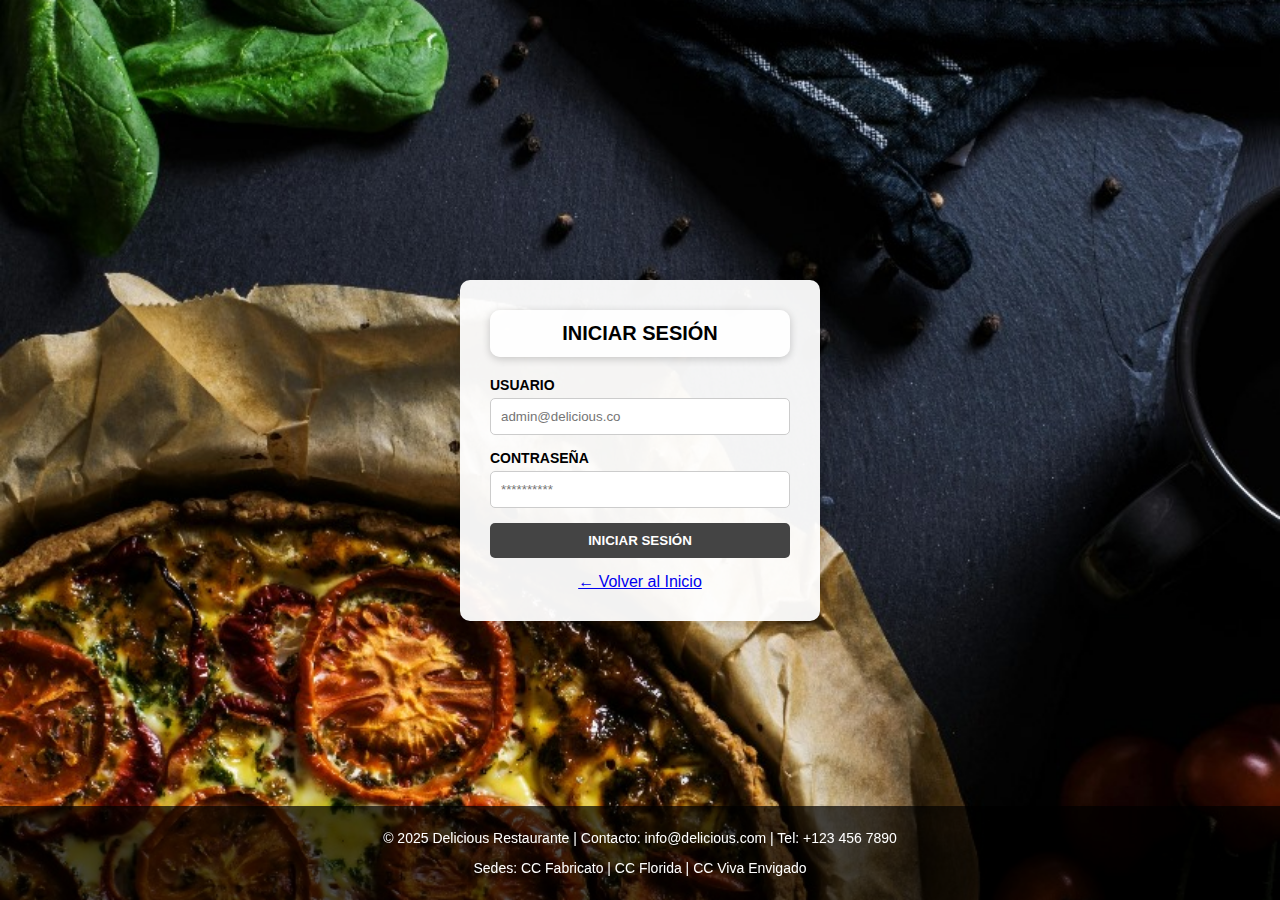
<file: PAGES/login.html>
<!DOCTYPE html>
<html lang="es">
<head>
  <!-- Metadatos básicos -->
  <meta charset="UTF-8">
  <meta name="viewport" content="width=device-width, initial-scale=1.0">
  <title>Login - Delicious Restaurante</title>
  
  <!-- Enlace al archivo CSS externo -->
  <link rel="stylesheet" href="../CSS/login.css">
</head>
<body>

  <!-- Contenedor principal -->
  <div class="login-container">
    <!-- Título de la página de inicio de sesión -->
    <div class="login-title">INICIAR SESIÓN</div>

    <!-- Formulario de inicio de sesión -->
    <form>
      <!-- Campo para el usuario -->
      <label for="usuario">USUARIO</label>
      <input type="email" id="usuario" placeholder="admin@delicious.co" required>
    
      <!-- Campo para la contraseña -->
      <label for="contrasena">CONTRASEÑA</label>
      <input type="password" id="contrasena" placeholder="**********" required>
    
      <!-- Botón para iniciar sesión -->
      <button type="submit" class="login-button" onclick="window.location.href='gestion_menu.html'">INICIAR SESIÓN</button>
    </form>
    
    <!-- Botón para volver al inicio -->
    <div style="text-align: center; margin-top: 15px;">
      <a href="../index.html" class="volver-inicio-btn">← Volver al Inicio</a>
    </div>

  <!-- Pie de página -->
  <footer class="footer">
    <p>&copy; 2025 Delicious Restaurante | Contacto: info@delicious.com | Tel: +123 456 7890</p>
    <p>Sedes: CC Fabricato | CC Florida | CC Viva Envigado</p>
  </footer>

</body>
</html>
</file>
<file: CSS/login.css>
/* Estilo general del body con imagen de fondo */
body {
  margin: 0; /* Elimina márgenes por defecto */
  font-family: 'Segoe UI', sans-serif; /* Fuente elegante y moderna */
  background-image: url('../IMAGES/login_Admin_Background.jpg'); /* Imagen de fondo para el login */
  opacity: 1; /* Opacidad completa */
  background-size: cover; /* La imagen cubre todo el fondo */
  background-position: center; /* Centra la imagen de fondo */
  height: 100vh; /* Alto igual al de la ventana del navegador */
  display: flex; /* Usa flexbox para centrar */
  justify-content: center; /* Centrado horizontal */
  align-items: center; /* Centrado vertical */
}

/* Contenedor del formulario */
.login-container {
  background-color: rgba(255, 255, 255, 0.95); /* Fondo blanco con transparencia leve */
  padding: 30px; /* Espaciado interior */
  border-radius: 10px; /* Bordes redondeados */
  box-shadow: 0 0 15px rgba(0,0,0,0.2); /* Sombra para destacar el contenedor */
  width: 300px; /* Ancho fijo */
  text-align: center; /* Centra el contenido del formulario */
}

/* Título del login */
.login-title {
  background-color: rgba(255, 255, 255, 0.85); /* Fondo blanco semitransparente */
  color: #000; /* Texto en color negro */
  text-align: center; /* Centrado horizontal */
  font-weight: bold; /* Texto en negrita */
  font-size: 20px; /* Tamaño de fuente más grande */
  padding: 12px 15px; /* Espaciado interior */
  border-radius: 10px; /* Bordes redondeados */
  margin-bottom: 20px; /* Separación inferior del resto del formulario */
  box-shadow: 0 2px 8px rgba(0, 0, 0, 0.2); /* Sombra sutil para destacar */
}

/* Etiquetas del formulario (usuario y contraseña) */
label {
  display: block; /* Ocupa toda la línea */
  text-align: left; /* Alineación a la izquierda */
  margin-bottom: 5px; /* Espacio entre la etiqueta y el input */
  font-weight: bold; /* Letras en negrita */
  font-size: 14px; /* Tamaño moderado */
}

/* Campos de entrada del formulario */
input[type="email"],
input[type="password"] {
  width: 100%; /* Ocupan todo el ancho disponible */
  padding: 10px; /* Espacio interno */
  margin-bottom: 15px; /* Separación con el siguiente elemento */
  border: 1px solid #ccc; /* Borde gris claro */
  border-radius: 5px; /* Bordes redondeados */
  box-sizing: border-box; /* Incluye el padding en el ancho total */
}

/* Botón principal de login */
.login-button {
  width: 100%; /* Ocupa todo el ancho */
  padding: 10px; /* Espaciado interior */
  background-color: #444; /* Fondo gris oscuro */
  color: white; /* Texto blanco */
  border: none; /* Sin borde */
  border-radius: 5px; /* Bordes redondeados */
  font-weight: bold; /* Texto en negrita */
  cursor: pointer; /* Cambia el cursor al pasar por encima */
  transition: background-color 0.3s; /* Animación suave del color */
}

/* Estilo del botón al pasar el cursor */
.login-button:hover {
  background-color: #222; /* Gris más oscuro al hacer hover */
}

/* Pie de página */
.footer {
  position: fixed; /* Fijo en la parte inferior */
  bottom: 0; /* Pegado al borde inferior */
  left: 0; /* Desde el borde izquierdo */
  width: 100%; /* Ocupa todo el ancho */
  background-color: rgba(0, 0, 0, 0.7); /* Fondo negro semitransparente */
  color: white; /* Texto blanco */
  text-align: center; /* Centrado horizontal */
  padding: 10px 0; /* Espacio arriba y abajo */
  font-size: 14px; /* Tamaño de letra pequeño */
  font-family: 'Segoe UI', sans-serif; /* Fuente legible y profesional */
}
</file>
